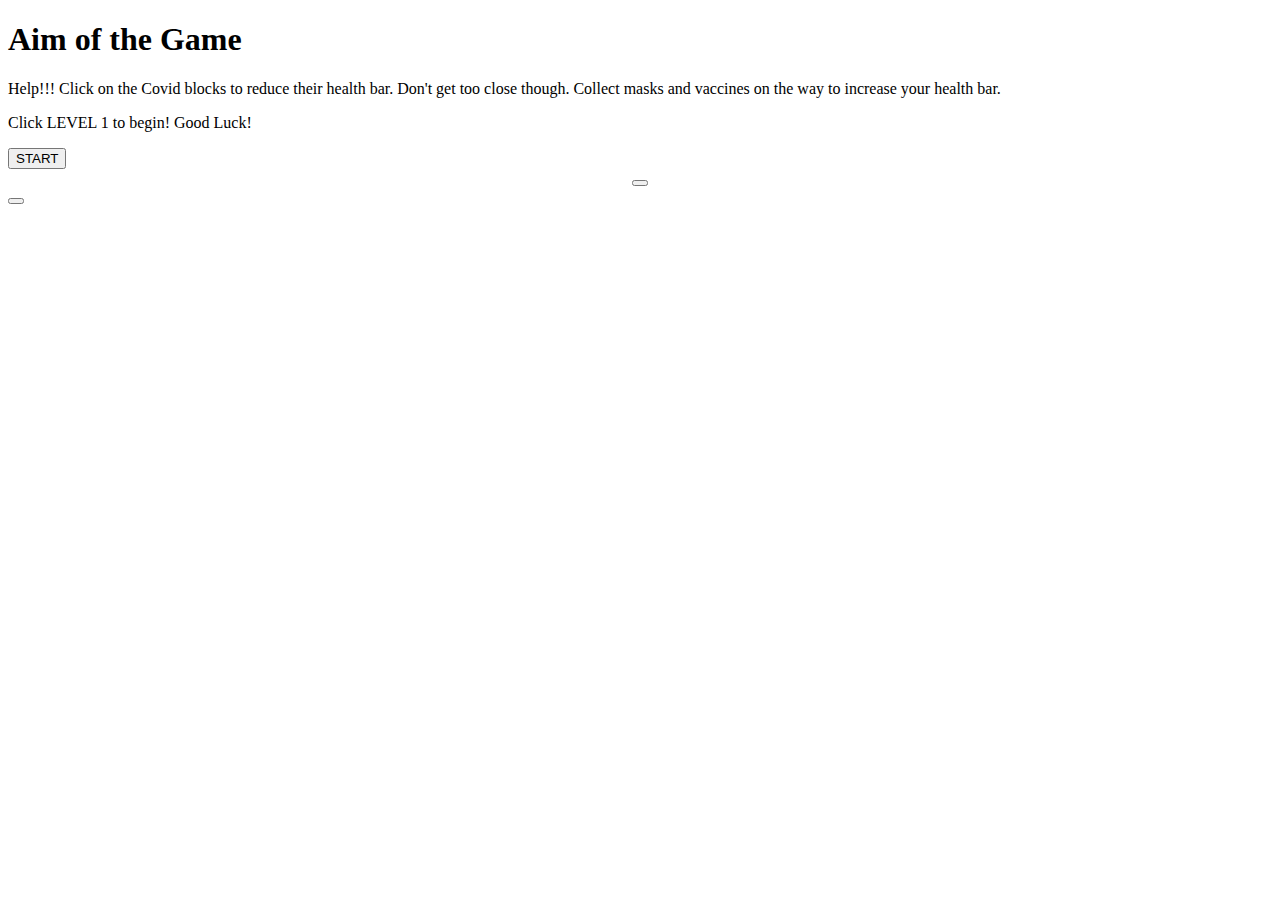
<file: index.html>
<!DOCTYPE html>
<html>
    <head>
        <link rel="stylesheet" href="style.css">
        <script src="java.js"></script>
    </head>

    <body>

        <!--<div class="vertical-center">
            <center>
                <button class="button1"> START </button>
            </center>
            
            
            <center>
                <button id="myBtn" class="button1"> START </button>
            </center>
                <div id="myModal" class="modal">
                <span class="close">&times;</span>
                <p>these are the instructions...</p>
            </div> 
        </div> --> 
        
        <div id="popUpOverlay"></div>
        <div id="popUpBox">
            <div id="box">
                <i class="fas fa-check-circle fa-fx"></i>
                <h1>Aim of the Game</h1>
                <p>Help!!! Click on the Covid blocks to reduce their health bar. Don't get too close though. Collect masks and vaccines on the way to increase your health bar.</p>
                <p>Click LEVEL 1 to begin! Good Luck!</p>
                <div id="closeModal"></div>
            </div>
        </div>
        <button onclick="Alert.render('You look very pretty today.')" class="btn">START</button>

        <div class="vertical-center">
            <center>
                <button class="buttonCircle1"></button>
            </center>
        </div>

        <button onclick="window.location.href='./level1.html'" class="buttonCircle1">  </button>
        
    </body>
</html>
</file>
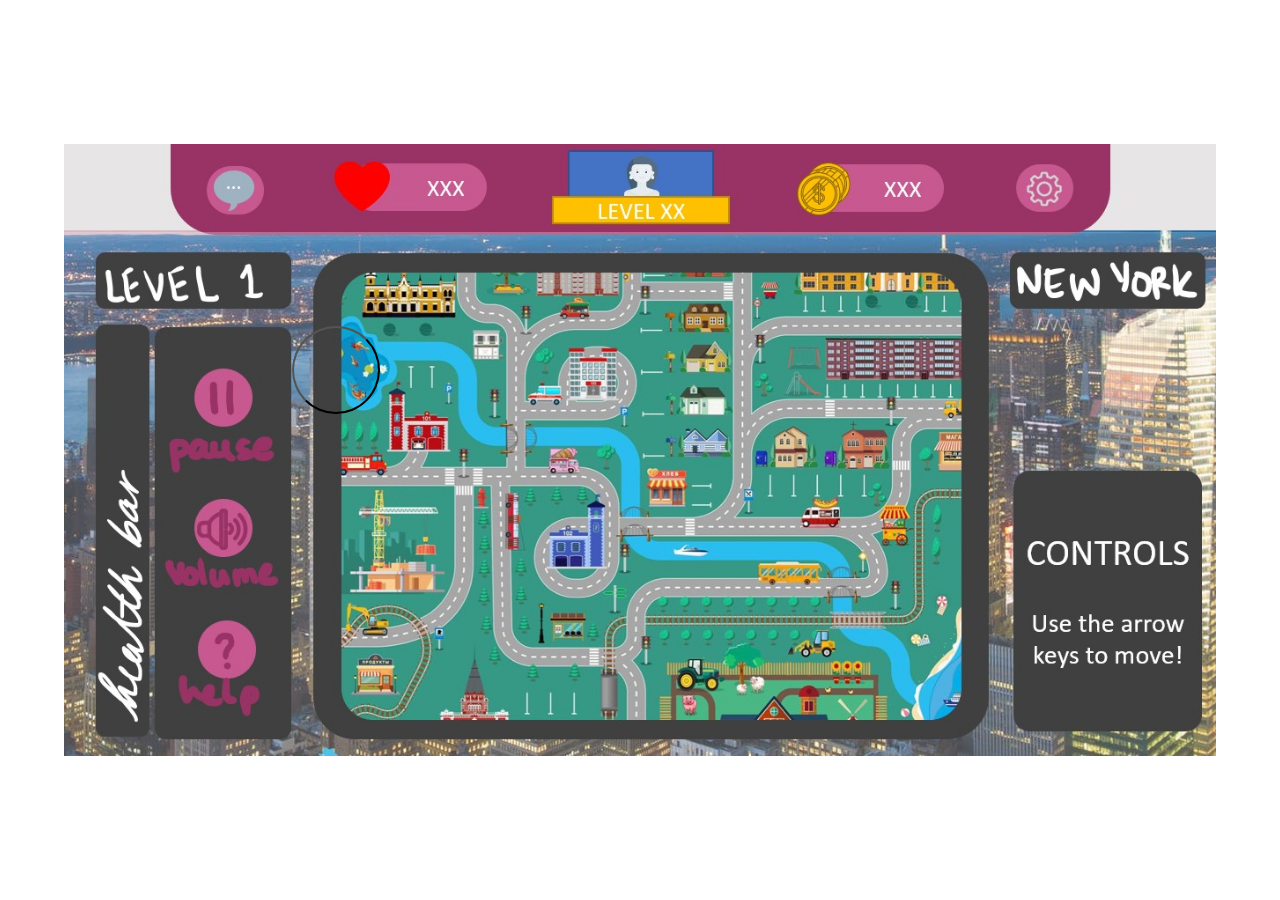
<file: level1.html>
<!DOCTYPE html>
<html>
    <head>
        <link rel="stylesheet" href="level1.css">
        <script src="java.js"></script>
    </head>

    <body onload="startGame()">
    </body>

    <body>
        <div id="popUpOverlay"></div>
        <div id="popUpBox">
            <div id="box">
                <i class="fas fa-check-circle fa-fx"></i>
                <h1>PAUSED</h1>
                <p>The game has been paused.</p>
                <p>To return back to the game, please press OK.</p>
                <div id="closeModal"></div>
            </div>
        </div>
        <button onclick="Alert.render('You look very pretty today.')" class="buttonCircle2"> </button>

        <div class="vertical-center">
            <center>
                <button class="buttonCircle2"></button>
            </center>
        </div>

        <!-- <div id="toolbar">
            <button id="start">Start</button>
            <button id="stop">Stop</button>
            <input type="number" value="250" id="speed" />
        </div>
        <div id='a'></div> -->

        <div id="Covid"></div> 
        <script src="java.js"></script>

        <script>

            var el = document.getElementById("covid");
        
            if (Modernizr.canvas && Modernizr.localstorage && 
                Modernizr.audio && (Modernizr.audio.ogg || Modernizr.audio.mp3)) {
              window.setTimeout(function () { COVID.init(el, "./"); }, 0);
            } else { 
              el.innerHTML = "Sorry, needs a decent browser<br /><small>" + 
                "(firefox 3.6+, Chrome 4+, Opera 10+ and Safari 4+)</small>";
            }
        </script>

    </body>

</html>
</file>
<file: style.css>
//hi
</file>
<file: level1.css>
html {
    background: url('Pictures/Level\ 1.jpg') no-repeat center center fixed;
    -webkit-background-size: cover;
    -moz-background-size: cover;
    -o-background-size: cover;
    background-size: 90%;
    background-position-x: center;
}

.vertical-center{
    margin: 0;
    position: absolute;
    top: 50%;
    -ms-transform: translateY(-50%);
    transform: translateY(-50%);
}

.button1 {​​
    border: none;
    padding: 33px 122px;
    text-align: center;
    text-decoration: none;
    display: inline-block;
    font-size: 30px;
    font-weight: bold;
    background-color: #993366;
    color: white;
    border-radius: 5%;
    position: relative;
    top: 825px;
}​​
  
.button1:hover {​​
    background-color: #4CAF50;
    color: white;
}​​
  
body{
    margin: 0;
    padding: 0;
    box-sizing: border-box;
}

.btn{
    position: absolute;
    top: 888px;
    left: 50%;
    transform: translate(-50%, -50%);
    background: #993366;
    font-size: 25px;
    color: white;
    border-radius: 5%;
    padding: 33px 122px;
    cursor: pointer;
}

#popUpBox{
    width: 500px;
    overflow: hidden;
    background: lightgrey;
    box-shadow: 0 0 10px black;
    border-radius: 10px;
    position: absolute;
    top: 50%;
    left: 50%;
    transform: translate(-50%, -50%);
    z-index: 9999;    
    padding: 10px;
    text-align: center;
    display: none;
}

.center {
    display: block;
    margin-left: auto;
    margin-right: auto;
    width: 90%;
}

.buttonCircle2{
    position: absolute;
    top: -80px;
    left: 328px;
    transform: translate(-50%, -50%);
    background: none;
    font-size: 25px;
    color: white;
    border-radius: 90%;
    padding: 42px 42px;
    cursor: pointer;
}

/*div#toolbar {
    position:fixed;
    background:#20262F;
    width:100%;
    text-align:center;
    padding: 10px
  }

div#a {
    width: 50px;
    height:50px;
    background-color:greenyellow;
    position:absolute;
}*/
</file>
